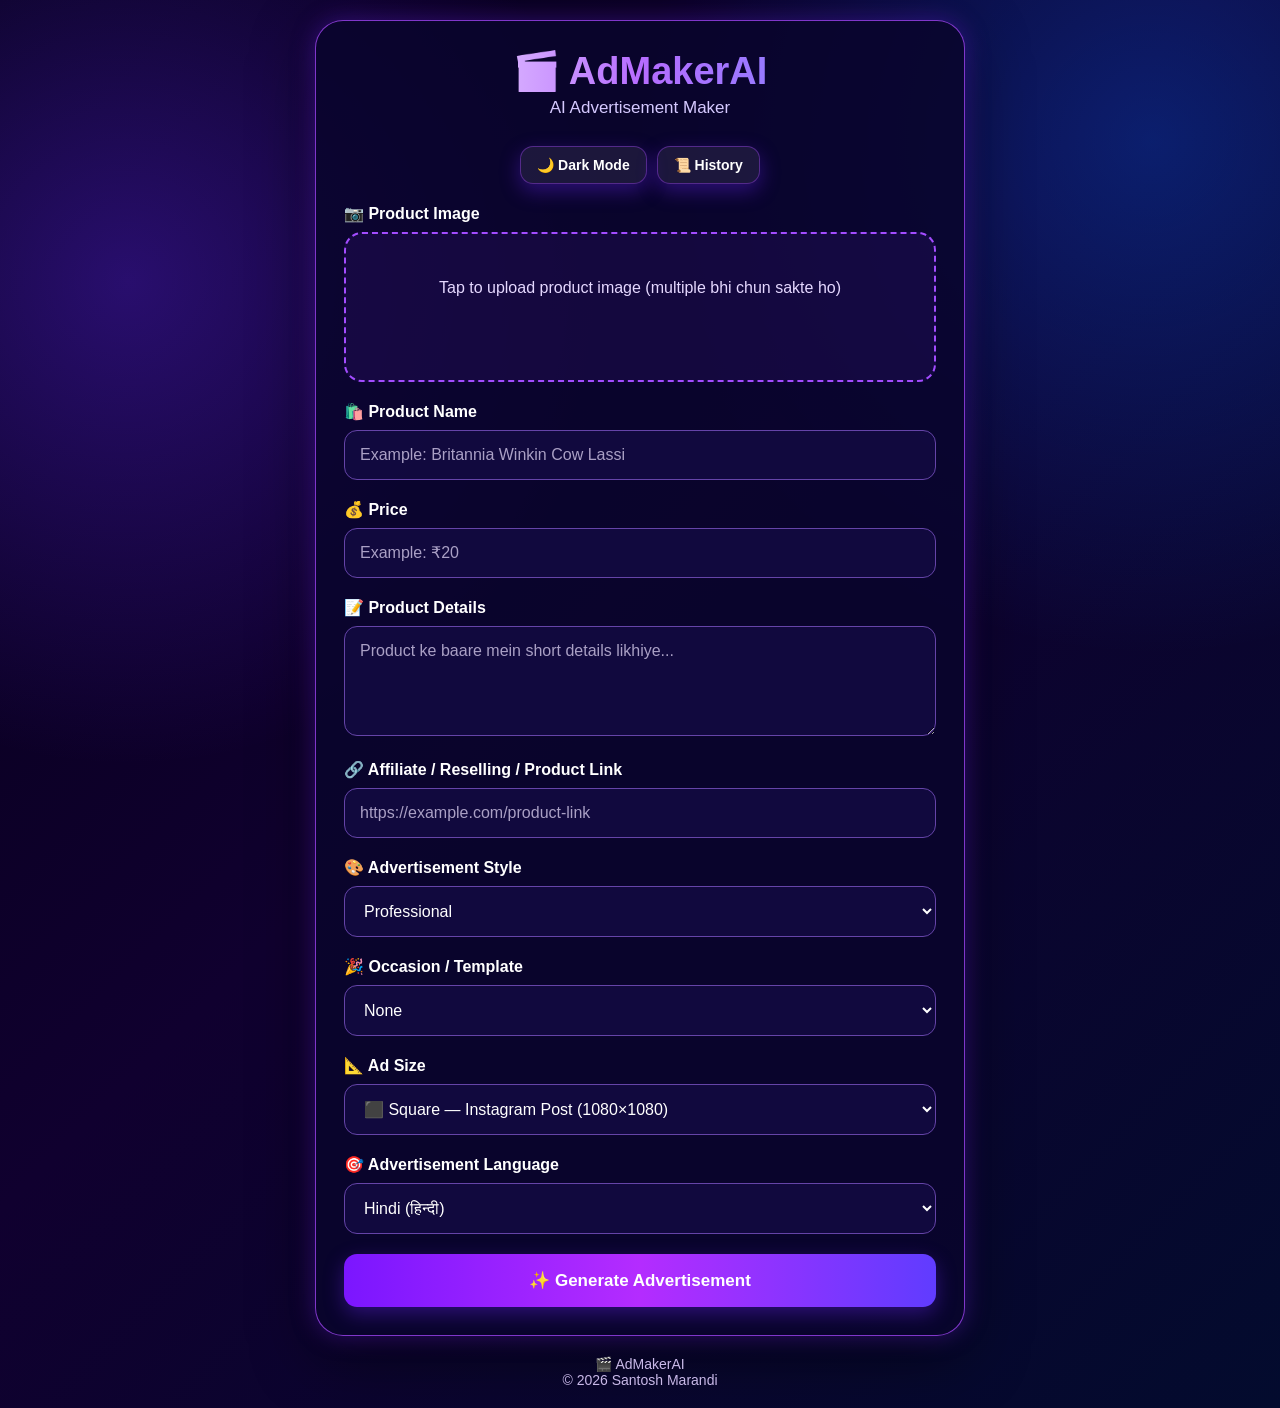
<file: public/index.html>
<!DOCTYPE html>
<html lang="en">
<head>
  <meta charset="UTF-8">
<meta name="viewport" content="width=device-width, initial-scale=1.0">

<title>AdMakerAI - AI Advertisement Maker</title>

<!-- Basic SEO -->
<meta name="description" content="AdMakerAI से अपने प्रोडक्ट्स के लिए आकर्षक विज्ञापन और इमेज बनाएं।">

<!-- Open Graph / Facebook / WhatsApp -->
<meta property="og:title" content="AdMakerAI - 1 मिनट में विज्ञापन बनाएं">
<meta property="og:description" content="अपने प्रोडक्ट्स के लिए आकर्षक विज्ञापन और इमेज बनाएं।">
<meta property="og:image" content="https://i.ibb.co/W4yk2G5S/file-00000000469082119fefa5fdee1304e0-2.jpg">
<meta property="og:url" content="https://admakerai.rupumunimurmu890.workers.dev">
<meta property="og:type" content="website">
<meta property="og:site_name" content="AdMakerAI">

<!-- Twitter / X -->
<meta name="twitter:card" content="summary_large_image">
<meta name="twitter:title" content="AdMakerAI - AI Advertisement Maker">
<meta name="twitter:description" content="Create beautiful product advertisements with AdMakerAI.">
<meta name="twitter:image" content="https://i.ibb.co/W4yk2G5S/file-00000000469082119fefa5fdee1304e0-2.jpg">

<link rel="stylesheet" href="style.css">
</head>

<body>

  <div class="app">

    <h1>🎬 AdMakerAI</h1>
    <p class="subtitle">AI Advertisement Maker</p>

    <div class="topBar">
      <button type="button" id="themeToggle" onclick="toggleTheme()">
        🌙 Dark Mode
      </button>
      <button type="button" onclick="toggleHistoryPanel()">
        📜 History
      </button>
    </div>

    <div id="historyPanel">
      <h2 style="margin-bottom:10px;">📜 Saved Advertisements</h2>
      <div id="statsDisplay" style="margin-bottom:15px; font-size:14px; opacity:.85;"></div>
      <div id="historyList"></div>
      <button type="button" onclick="clearHistory()" style="background:#a52a4a; margin-top:15px;">
        🗑️ Clear History
      </button>
    </div>

    <form id="adForm">

      <label>📷 Product Image</label>

      <div class="upload" onclick="document.getElementById('imageInput').click()">
        Tap to upload product image (multiple bhi chun sakte ho)
      </div>

      <input
        type="file"
        id="imageInput"
        accept="image/*"
        multiple
        style="display:none"
      >

      <div id="imageGallery"></div>

      <img id="preview" class="preview">

      <label>🛍️ Product Name</label>
      <input
        type="text"
        id="productName"
        placeholder="Example: Britannia Winkin Cow Lassi"
      >

      <label>💰 Price</label>
      <input
        type="text"
        id="price"
        placeholder="Example: ₹20"
      >

      <label>📝 Product Details</label>
      <textarea
        id="details"
        placeholder="Product ke baare mein short details likhiye..."
      ></textarea>

      <label>🔗 Affiliate / Reselling / Product Link</label>

      <input
        type="url"
        id="productLink"
        placeholder="https://example.com/product-link"
      >

      <label>🎨 Advertisement Style</label>

      <select id="adStyle">
        <option value="Professional and attractive">Professional</option>
        <option value="Fun and casual">Fun &amp; Casual</option>
        <option value="Luxury and premium">Luxury / Premium</option>
        <option value="Minimal and clean">Minimal</option>
        <option value="Bold and energetic">Bold &amp; Energetic</option>
      </select>

      <label>🎉 Occasion / Template</label>

      <select id="adTemplate">
        <option value="none">None</option>
        <option value="Diwali sale">🪔 Diwali Sale</option>
        <option value="Flash sale with urgency and limited time">⚡ Flash Sale</option>
        <option value="New product launch">🚀 New Launch</option>
        <option value="Republic Day patriotic sale">🇮🇳 Republic Day Sale</option>
        <option value="Wedding season special">💍 Wedding Special</option>
        <option value="Summer season offer">☀️ Summer Sale</option>
        <option value="Eid special offer">🌙 Eid Special</option>
        <option value="Year end clearance sale">🎊 Year End Sale</option>
      </select>

      <label>📐 Ad Size</label>

      <select id="adSize">
        <option value="square">⬛ Square — Instagram Post (1080×1080)</option>
        <option value="story">📱 Story / Status (1080×1920)</option>
        <option value="fb">🖥️ Facebook Post (1200×630)</option>
      </select>

      <label>🎯 Advertisement Language</label>

      <select id="language">
        <option value="Hindi">Hindi (हिन्दी)</option>
        <option value="English">English</option>
        <option value="Hinglish">Hinglish</option>

        <option value="Bengali">Bengali (বাংলা)</option>
        <option value="Santali">Santali (ᱥᱟᱱᱛᱟᱲᱤ)</option>
        <option value="Marathi">Marathi (मराठी)</option>
        <option value="Gujarati">Gujarati (ગુજરાતી)</option>
        <option value="Punjabi">Punjabi (ਪੰਜਾਬੀ)</option>
        <option value="Tamil">Tamil (தமிழ்)</option>
        <option value="Telugu">Telugu (తెలుగు)</option>
        <option value="Kannada">Kannada (ಕನ್ನಡ)</option>
        <option value="Malayalam">Malayalam (മലയാളം)</option>
        <option value="Odia">Odia (ଓଡ଼ିଆ)</option>
        <option value="Assamese">Assamese (অসমীয়া)</option>
        <option value="Urdu">Urdu (اردو)</option>

        <option value="Nepali">Nepali (नेपाली)</option>
        <option value="Maithili">Maithili (मैथिली)</option>
        <option value="Kashmiri">Kashmiri (कॉशुर)</option>
        <option value="Konkani">Konkani (कोंकणी)</option>
        <option value="Sindhi">Sindhi (सिन्धी)</option>
        <option value="Sanskrit">Sanskrit (संस्कृतम्)</option>

        <option value="French">French (Français)</option>
        <option value="Spanish">Spanish (Español)</option>
        <option value="German">German (Deutsch)</option>
        <option value="Portuguese">Portuguese (Português)</option>
        <option value="Italian">Italian (Italiano)</option>
        <option value="Arabic">Arabic (العربية)</option>
        <option value="Indonesian">Indonesian (Bahasa Indonesia)</option>
        <option value="Turkish">Turkish (Türkçe)</option>
        <option value="Russian">Russian (Русский)</option>
        <option value="Japanese">Japanese (日本語)</option>
        <option value="Korean">Korean (한국어)</option>
        <option value="Chinese">Chinese (中文)</option>
      </select>

      <button type="submit">
        ✨ Generate Advertisement
      </button>

      <button id="orderButton" style="display:none;" type="button">
        🛒 Order Now
      </button>

    </form>

    <div id="result" class="result">
      <h2>🎬 Advertisement Script</h2>
      <div id="adVariations"></div>
      <div id="script" class="script"></div>

      <button type="button" onclick="copyAdvertisement()">
        📋 Copy Advertisement
      </button>

      <button type="button" onclick="createAdImage()">
        🖼️ Create Advertisement Image
      </button>

      <button type="button" onclick="createAdVideo()">
        🎬 Create Advertisement Video
      </button>

      <button type="button" onclick="createVoiceover()">
        🎙️ Generate Voice-over Script
      </button>

      <div id="voiceoverContainer"></div>

      <div id="shareButtons">

        <button type="button" onclick="buyNow()">
          🛒 Buy Now
        </button>

        <button type="button" onclick="copyAffiliateLink()">
          🔗 Copy Affiliate Link
        </button>

        <button type="button" onclick="shareWhatsApp()">
          🟢 Share on WhatsApp
        </button>

        <button type="button" onclick="shareFacebook()">
          🔵 Share on Facebook
        </button>

        <button type="button" onclick="shareTelegram()">
          🔷 Share on Telegram
        </button>

        <button type="button" onclick="sharePinterest()">
          📌 Share on Pinterest
        </button>

        <button type="button" onclick="shareInstagram()">
          📸 Share on Instagram
        </button>

      </div>
    </div>

  </div>
<p style="text-align:center; margin-top:20px; color:#666; font-size:14px;">
  🎬 AdMakerAI<br>
  © 2026 Santosh Marandi
</p>


<script>

const imageInput = document.getElementById("imageInput");
const preview = document.getElementById("preview");
const imageGallery = document.getElementById("imageGallery");

// 🆕 Multiple images support — jo bhi thumbnail select hoga
// wahi "active" image hoga jo ad/video generate karne mein use hoga
let selectedProductImageIndex = 0;

function getSelectedProductImage() {

  if (
    !imageInput.files ||
    imageInput.files.length === 0
  ) {
    return null;
  }

  return (
    imageInput.files[selectedProductImageIndex] ||
    imageInput.files[0]
  );
}

window.getSelectedProductImage = getSelectedProductImage;


function renderImageGallery() {

  if (!imageGallery) return;

  const files = imageInput.files;

  if (!files || files.length <= 1) {
    imageGallery.innerHTML = "";
    return;
  }

  imageGallery.innerHTML = "";
  imageGallery.style.cssText =
    "display:flex; gap:8px; margin-top:10px; flex-wrap:wrap;";

  Array.from(files).forEach(function (file, index) {

    const thumb = document.createElement("img");

    thumb.src = URL.createObjectURL(file);

    thumb.style.cssText =
      "width:64px; height:64px; object-fit:cover; border-radius:10px; cursor:pointer; border:3px solid " +
      (index === selectedProductImageIndex ? "#b45cff" : "transparent") +
      ";";

    thumb.addEventListener("click", function () {

      selectedProductImageIndex = index;

      preview.src = URL.createObjectURL(file);
      preview.style.display = "block";

      renderImageGallery();
    });

    imageGallery.appendChild(thumb);
  });
}


imageInput.addEventListener("change", function () {

  selectedProductImageIndex = 0;

  const file = this.files[0];

  if (file) {
    preview.src = URL.createObjectURL(file);
    preview.style.display = "block";
  }

  renderImageGallery();
});


// ========================================
// 🆕 AFFILIATE LINK HELPERS
// ========================================

function copyAffiliateLink() {

  const link =
    document.getElementById("productLink")?.value.trim() || "";

  if (!link) {
    alert("पहले Affiliate / Product Link डालें।");
    return;
  }

  navigator.clipboard.writeText(link).then(function () {

    alert("✅ Affiliate link copied!");

  }).catch(function () {

    alert("❌ Link copy नहीं हो पाया।");

  });
}


function buyNow() {

  const link =
    document.getElementById("productLink")?.value.trim() || "";

  if (!link) {
    alert("पहले Affiliate / Product Link डालें।");
    return;
  }

  window.open(link, "_blank");
}


// ========================================
// 📤 SHARE ADVERTISEMENT (image + text)
// Uses whichever advertisement image app.js
// most recently generated (#generatedAdImage).
// Falls back to text-only share if no image
// has been generated yet.
// ========================================

async function shareAdvertisement() {

  const scriptElement = document.getElementById("script");

  let text = scriptElement
    ? scriptElement.textContent.trim()
    : "AdMakerAI Advertisement";

  // 🆕 Affiliate link ko share text ke sath jodo
  // (image/video ke andar clickable link embed nahi ho sakta,
  // isliye link text ke sath jaana zaroori hai)
  const productLink =
    document.getElementById("productLink")?.value.trim() || "";

  if (productLink) {
    text += "\n\n🛒 Buy Now: " + productLink;
  }

  const imgElement = document.getElementById("generatedAdImage");

  // 🆕 Link ko clipboard mein bhi copy kar do
  // (WhatsApp/Instagram jaisi apps kabhi image ke saath
  // text/caption ko ignore kar deti hain — ye Web Share API
  // ka platform-level limitation hai, isliye link ko safe
  // rakhne ke liye clipboard mein bhi daal rahे hain)
  if (productLink) {

    try {
      await navigator.clipboard.writeText(productLink);
    } catch (clipboardError) {
      console.error("Clipboard copy error:", clipboardError);
    }
  }

  try {

    let file = null;

    if (imgElement && imgElement.src) {

      const imgResponse = await fetch(imgElement.src);
      const blob = await imgResponse.blob();

      file = new File(
        [blob],
        "AdMakerAI-Advertisement.jpg",
        { type: blob.type || "image/jpeg" }
      );
    }

    if (
      file &&
      navigator.share &&
      navigator.canShare &&
      navigator.canShare({ files: [file] })
    ) {

      await navigator.share({
        title: "AdMakerAI Advertisement",
        text: text,
        files: [file]
      });

      // 🆕 Analytics
      if (window.incrementStat) {
        window.incrementStat("shares");
      }

      if (productLink) {
        alert(
          "📋 Affiliate link clipboard mein copy ho gaya! Agar caption/message mein link na दिखे, toh manually paste कर दें।"
        );
      }

      return;
    }

    if (navigator.share) {

      await navigator.share({
        title: "AdMakerAI Advertisement",
        text: text
      });

      // 🆕 Analytics
      if (window.incrementStat) {
        window.incrementStat("shares");
      }

      return;
    }

    alert(
      "इस browser में sharing उपलब्ध नहीं है। Android Chrome में खोलें।"
    );

  } catch (error) {

    if (error.name !== "AbortError") {

      console.error("Advertisement Share Error:", error);

      alert("❌ Advertisement share नहीं हो पाई।");
    }
  }
}


// ========================================
// 📱 SOCIAL MEDIA SHARE
// ========================================

function shareWhatsApp() {
  shareAdvertisement();
}

function shareFacebook() {
  shareAdvertisement();
}

function shareTelegram() {
  shareAdvertisement();
}

function sharePinterest() {
  shareAdvertisement();
}

function shareInstagram() {
  shareAdvertisement();
}

</script>

<script src="app.js?v=4"></script>

</body>
</html>
</file>
<file: public/style.css>
* {
  box-sizing: border-box;
  margin: 0;
  padding: 0;
  font-family: Arial, sans-serif;
}

body {
  background:
    radial-gradient(circle at 10% 20%, rgba(100, 40, 255, .35), transparent 30%),
    radial-gradient(circle at 90% 10%, rgba(0, 100, 255, .30), transparent 30%),
    linear-gradient(135deg, #050018, #10002f 45%, #030b2e);
  color: #fff;
  padding: 20px;
  min-height: 100vh;
}

.app {
  max-width: 650px;
  margin: auto;
  padding: 28px;
  border-radius: 28px;
  background: rgba(10, 5, 45, .88);
  border: 1px solid rgba(168, 72, 255, .75);
  box-shadow:
    0 0 25px rgba(119, 35, 255, .35),
    0 20px 60px rgba(0, 0, 0, .5);
}

h1 {
  text-align: center;
  font-size: 38px;
  margin-bottom: 5px;
  background: linear-gradient(90deg, #fff, #b66cff, #6f8cff);
  -webkit-background-clip: text;
  color: transparent;
}

.subtitle {
  text-align: center;
  color: #d5c9ff;
  font-size: 17px;
  margin-bottom: 28px;
}

label {
  display: block;
  font-weight: bold;
  margin: 20px 0 9px;
  color: #fff;
  font-size: 16px;
}

input,
textarea,
select {
  width: 100%;
  padding: 15px;
  border: 1px solid #6544a8;
  border-radius: 13px;
  font-size: 16px;
  color: white;
  background: rgba(18, 10, 65, .9);
  outline: none;
}

input:focus,
textarea:focus,
select:focus {
  border-color: #b45cff;
  box-shadow: 0 0 12px rgba(180, 92, 255, .35);
}

input::placeholder,
textarea::placeholder {
  color: #aaa0c5;
}

textarea {
  min-height: 110px;
  resize: vertical;
}

.upload {
  min-height: 150px;
  padding: 45px 20px;
  text-align: center;
  border: 2px dashed #a34cff;
  border-radius: 18px;
  cursor: pointer;
  color: #e5d8ff;
  background: rgba(83, 32, 160, .16);
  transition: .2s;
}

.upload:hover {
  background: rgba(120, 50, 220, .25);
  box-shadow: 0 0 20px rgba(157, 65, 255, .3);
}

.preview {
  width: 100%;
  max-height: 320px;
  object-fit: contain;
  margin-top: 15px;
  border-radius: 16px;
  border: 1px solid #7d4dff;
  background: #08021f;
  display: none;
}

button {
  width: 100%;
  margin-top: 20px;
  padding: 16px;
  border: none;
  border-radius: 13px;
  background: linear-gradient(90deg, #7b16ff, #b42cff, #603cff);
  color: white;
  font-size: 17px;
  font-weight: bold;
  cursor: pointer;
  box-shadow: 0 7px 20px rgba(112, 36, 255, .35);
  transition: .2s;
}

button:hover {
  transform: translateY(-2px);
  box-shadow: 0 10px 25px rgba(151, 50, 255, .5);
}

button:active {
  transform: scale(.98);
}

button:disabled {
  opacity: .6;
  cursor: not-allowed;
  transform: none;
}

#orderButton {
  background: linear-gradient(90deg, #00a86b, #16c784);
}

.result {
  margin-top: 28px;
  padding: 20px;
  background: rgba(255, 255, 255, .07);
  border: 1px solid rgba(165, 82, 255, .5);
  border-radius: 18px;
  display: none;
}

.result h2 {
  margin-bottom: 15px;
  color: #d9b6ff;
}

.script {
  line-height: 1.7;
  white-space: pre-line;
  padding: 16px;
  border-radius: 12px;
  background: rgba(0, 0, 0, .25);
}

#shareButtons {
  margin-top: 15px;
  display: none;
}

#shareButtons button {
  margin-top: 10px;
}

#shareButtons button:nth-child(1) {
  background: #16a05d;
}

#shareButtons button:nth-child(2) {
  background: #1877f2;
}

#shareButtons button:nth-child(3) {
  background: #229ed9;
}

#shareButtons button:nth-child(4) {
  background: #bd1e59;
}

#shareButtons button:nth-child(5) {
  background: linear-gradient(90deg, #833ab4, #fd1d1d, #fcb045);
}

canvas {
  max-width: 100%;
  border-radius: 15px;
  margin-top: 15px;
}

body > p {
  color: #c9b9e8 !important;
}

@media (max-width: 600px) {

  body {
    padding: 10px;
  }

  .app {
    padding: 18px;
    border-radius: 20px;
  }

  h1 {
    font-size: 32px;
  }

  .upload {
    min-height: 130px;
    padding: 38px 15px;
  }

  input,
  textarea,
  select {
    font-size: 15px;
  }

  button {
    font-size: 16px;
  }
}

/* ========================================
   🌙 THEME TOGGLE (Light Mode)
======================================== */

.topBar {
  display: flex;
  justify-content: center;
  gap: 10px;
  margin-bottom: 15px;
  flex-wrap: wrap;
}

.topBar button {
  width: auto;
  margin-top: 0;
  padding: 10px 16px;
  font-size: 14px;
  background: rgba(255, 255, 255, .08);
  border: 1px solid rgba(168, 72, 255, .4);
}

body.light-theme {
  background: linear-gradient(135deg, #f4f0ff, #eef2ff 45%, #f0f9ff);
  color: #1a1a2e;
}

body.light-theme .app {
  background: rgba(255, 255, 255, .92);
  border: 1px solid rgba(150, 100, 255, .25);
  box-shadow: 0 0 25px rgba(119, 35, 255, .08), 0 20px 60px rgba(0, 0, 0, .08);
}

body.light-theme h1 {
  background: linear-gradient(90deg, #5b2fd4, #8347ff, #4a6bff);
  -webkit-background-clip: text;
}

body.light-theme .subtitle {
  color: #5a5378;
}

body.light-theme label {
  color: #1a1a2e;
}

body.light-theme input,
body.light-theme textarea,
body.light-theme select {
  background: #f7f5ff;
  border: 1px solid #d8cdf0;
  color: #1a1a2e;
}

body.light-theme input::placeholder,
body.light-theme textarea::placeholder {
  color: #8a80a8;
}

body.light-theme .upload {
  background: rgba(150, 100, 255, .06);
  color: #4a4368;
  border-color: #9d6cff;
}

body.light-theme .result {
  background: rgba(120, 80, 255, .05);
  border-color: rgba(150, 100, 255, .25);
}

body.light-theme .script {
  background: rgba(0, 0, 0, .04);
  color: #1a1a2e;
}

body.light-theme .topBar button {
  background: rgba(120, 80, 255, .08);
  color: #1a1a2e;
}

body.light-theme body > p {
  color: #6a6288 !important;
}


/* ========================================
   ⏳ LOADING SPINNER
======================================== */

.spinner {
  display: inline-block;
  width: 16px;
  height: 16px;
  border: 3px solid rgba(255, 255, 255, .35);
  border-top-color: #fff;
  border-radius: 50%;
  animation: adSpin .8s linear infinite;
  vertical-align: middle;
  margin-right: 8px;
}

@keyframes adSpin {
  to {
    transform: rotate(360deg);
  }
}


/* ========================================
   🎬 AD VARIATIONS (3 options)
======================================== */

.ad-variation-card {
  text-align: left;
  background: rgba(255, 255, 255, .06);
  border: 1px solid rgba(165, 82, 255, .4);
  border-radius: 14px;
  padding: 14px;
  margin-top: 12px;
  transition: .2s;
}

.ad-variation-card.selected {
  border-color: #b45cff;
  background: rgba(180, 92, 255, .14);
  box-shadow: 0 0 15px rgba(180, 92, 255, .25);
}

.ad-variation-label {
  font-weight: bold;
  color: #d9b6ff;
  margin-bottom: 8px;
  font-size: 14px;
}

.ad-variation-text {
  white-space: pre-line;
  line-height: 1.6;
  font-size: 14px;
}

.use-variation-btn {
  margin-top: 12px;
}

body.light-theme .ad-variation-card {
  background: rgba(120, 80, 255, .05);
  color: #1a1a2e;
}


/* ========================================
   📜 HISTORY PANEL
======================================== */

#historyPanel {
  display: none;
  margin-top: 15px;
  padding: 18px;
  background: rgba(255, 255, 255, .05);
  border: 1px solid rgba(165, 82, 255, .35);
  border-radius: 18px;
}

.history-item {
  padding: 12px;
  border-radius: 12px;
  background: rgba(255, 255, 255, .05);
  border: 1px solid rgba(165, 82, 255, .25);
  margin-top: 10px;
}

.history-item-title {
  margin-bottom: 4px;
  color: #d9b6ff;
  font-size: 15px;
  font-weight: bold;
}

.history-item-date {
  font-size: 12px;
  color: #aaa0c5;
  margin-bottom: 8px;
}

.history-item-buttons button {
  width: auto;
  margin: 4px 6px 0 0;
  padding: 8px 12px;
  font-size: 13px;
  display: inline-block;
}

body.light-theme .history-item {
  background: rgba(120, 80, 255, .05);
  color: #1a1a2e;
}

body.light-theme .history-item-date {
  color: #6a6288;
}
</file>
